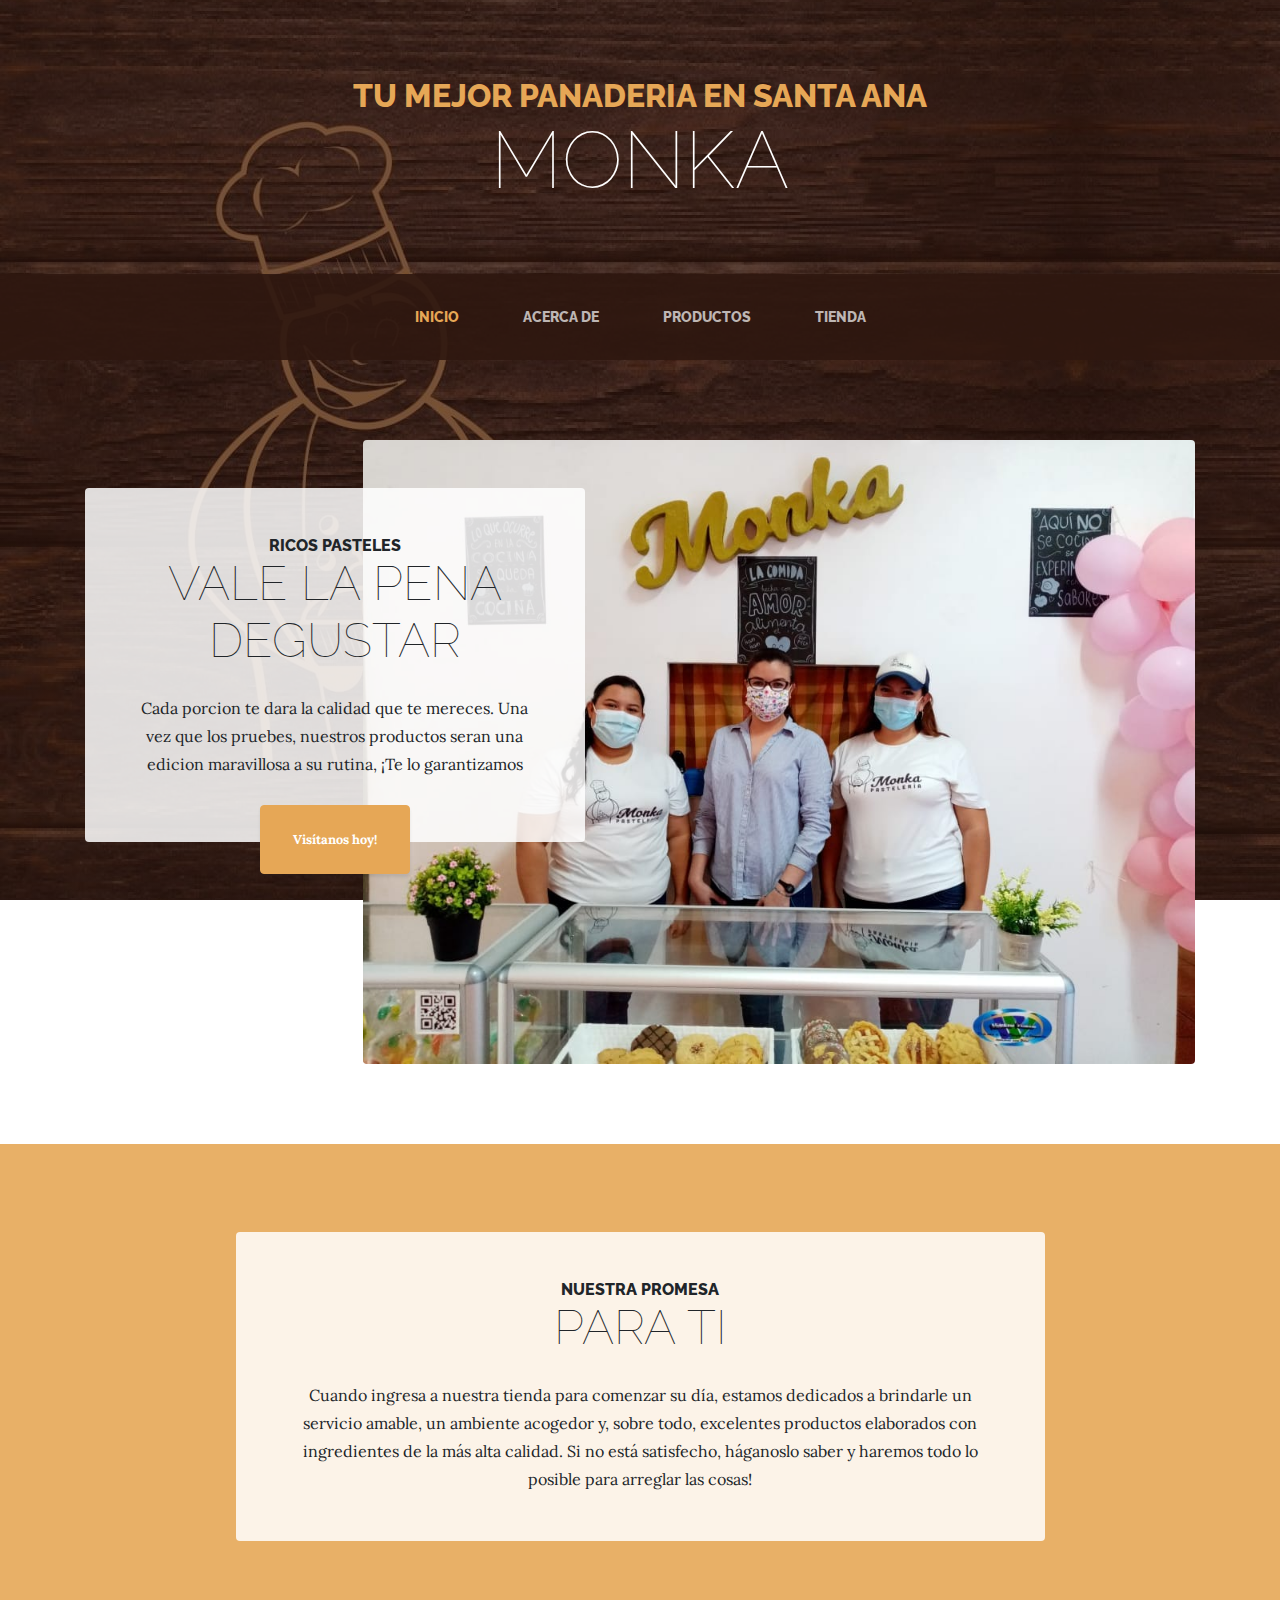
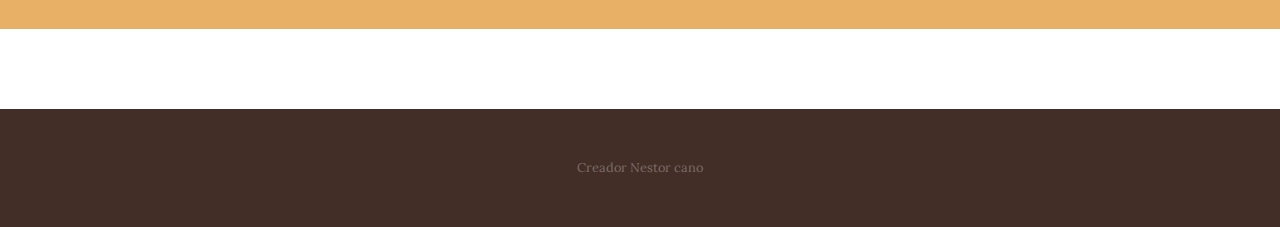
<file: index.html>
<!DOCTYPE html>
<html lang="en">

<head>

  <meta charset="utf-8">
  <meta name="viewport" content="width=device-width, initial-scale=1, shrink-to-fit=no">
  <meta name="description" content="">
  <meta name="author" content="">
  <link href="vendor/bootstrap/css/bootstrap.min.css" rel="stylesheet">
  <link href="https://fonts.googleapis.com/css?family=Raleway:100,100i,200,200i,300,300i,400,400i,500,500i,600,600i,700,700i,800,800i,900,900i" rel="stylesheet">
  <link href="https://fonts.googleapis.com/css?family=Lora:400,400i,700,700i" rel="stylesheet">
  <link href="css/business-casual.min.css" rel="stylesheet">
  <link rel="icon" href="favicon (1).ico">

  <title>Monka</title>

</head>

<body>

  <h1 class="site-heading text-center text-white d-none d-lg-block">
    <span class="site-heading-upper text-primary mb-3">Tu mejor panaderia en Santa ana</span>
    <span class="site-heading-lower">MONKA</span>
  </h1>

  <!-- Navigation -->
  <nav class="navbar navbar-expand-lg navbar-dark py-lg-4" id="mainNav">
    <div class="container">
      <a class="navbar-brand text-uppercase text-expanded font-weight-bold d-lg-none" href="#">Start Bootstrap</a>
      <button class="navbar-toggler" type="button" data-toggle="collapse" data-target="#navbarResponsive" aria-controls="navbarResponsive" aria-expanded="false" aria-label="Toggle navigation">
        <span class="navbar-toggler-icon"></span>
      </button>
      <div class="collapse navbar-collapse" id="navbarResponsive">
        <ul class="navbar-nav mx-auto">
          <li class="nav-item active px-lg-4">
            <a class="nav-link text-uppercase text-expanded" href="index.html">INICIO
              <span class="sr-only">(current)</span>
            </a>
          </li>
          <li class="nav-item px-lg-4">
            <a class="nav-link text-uppercase text-expanded" href="acerca de.html">ACERCA DE</a>
          </li>
          <li class="nav-item px-lg-4">
            <a class="nav-link text-uppercase text-expanded" href="productos.html">PRODUCTOS</a>
          </li>
          <li class="nav-item px-lg-4">
            <a class="nav-link text-uppercase text-expanded" href="tienda.html">TIENDA</a>
          </li>
        </ul>
      </div>
    </div>
  </nav>

  <section class="page-section clearfix">
    <div class="container">
      <div class="intro">
        <img class="intro-img img-fluid mb-3 mb-lg-0 rounded" src="img/presen.jpg" alt="">
        <div class="intro-text left-0 text-center bg-faded p-5 rounded">
          <h2 class="section-heading mb-4">
            <span class="section-heading-upper">Ricos Pasteles</span>
            <span class="section-heading-lower">Vale La Pena Degustar</span>
          </h2>
          <p class="mb-3">Cada porcion te dara la calidad que te mereces. Una vez que los pruebes, nuestros productos seran una edicion maravillosa a su rutina, ¡Te lo garantizamos</p>
          <div class="intro-button mx-auto">
            <a class="btn btn-primary btn-xl" href="#">Visítanos hoy!</a>
          </div>
        </div>
      </div>
    </div>
  </section>

  <section class="page-section cta">
    <div class="container">
      <div class="row">
        <div class="col-xl-9 mx-auto">
          <div class="cta-inner text-center rounded">
            <h2 class="section-heading mb-4">
              <span class="section-heading-upper">NUESTRA PROMESA</span>
              <span class="section-heading-lower">PARA TI</span>
            </h2>
            <p class="mb-0">Cuando ingresa a nuestra tienda para comenzar su día, estamos dedicados a brindarle un servicio amable, un ambiente acogedor y, sobre todo, excelentes productos elaborados con ingredientes de la más alta calidad. Si no está satisfecho, háganoslo saber y haremos todo lo posible para arreglar las cosas!</p>
          </div>
        </div>
      </div>
    </div>
  </section>
  

  <footer class="footer text-faded text-center py-5">
    <div class="container">
      <p class="m-0 small">Creador Nestor cano</p>
    </div>
  </footer>

  <!-- Bootstrap core JavaScript -->
  <script src="vendor/jquery/jquery.min.js"></script>
  <script src="vendor/bootstrap/js/bootstrap.bundle.min.js"></script>

</body>

</html>
</file>
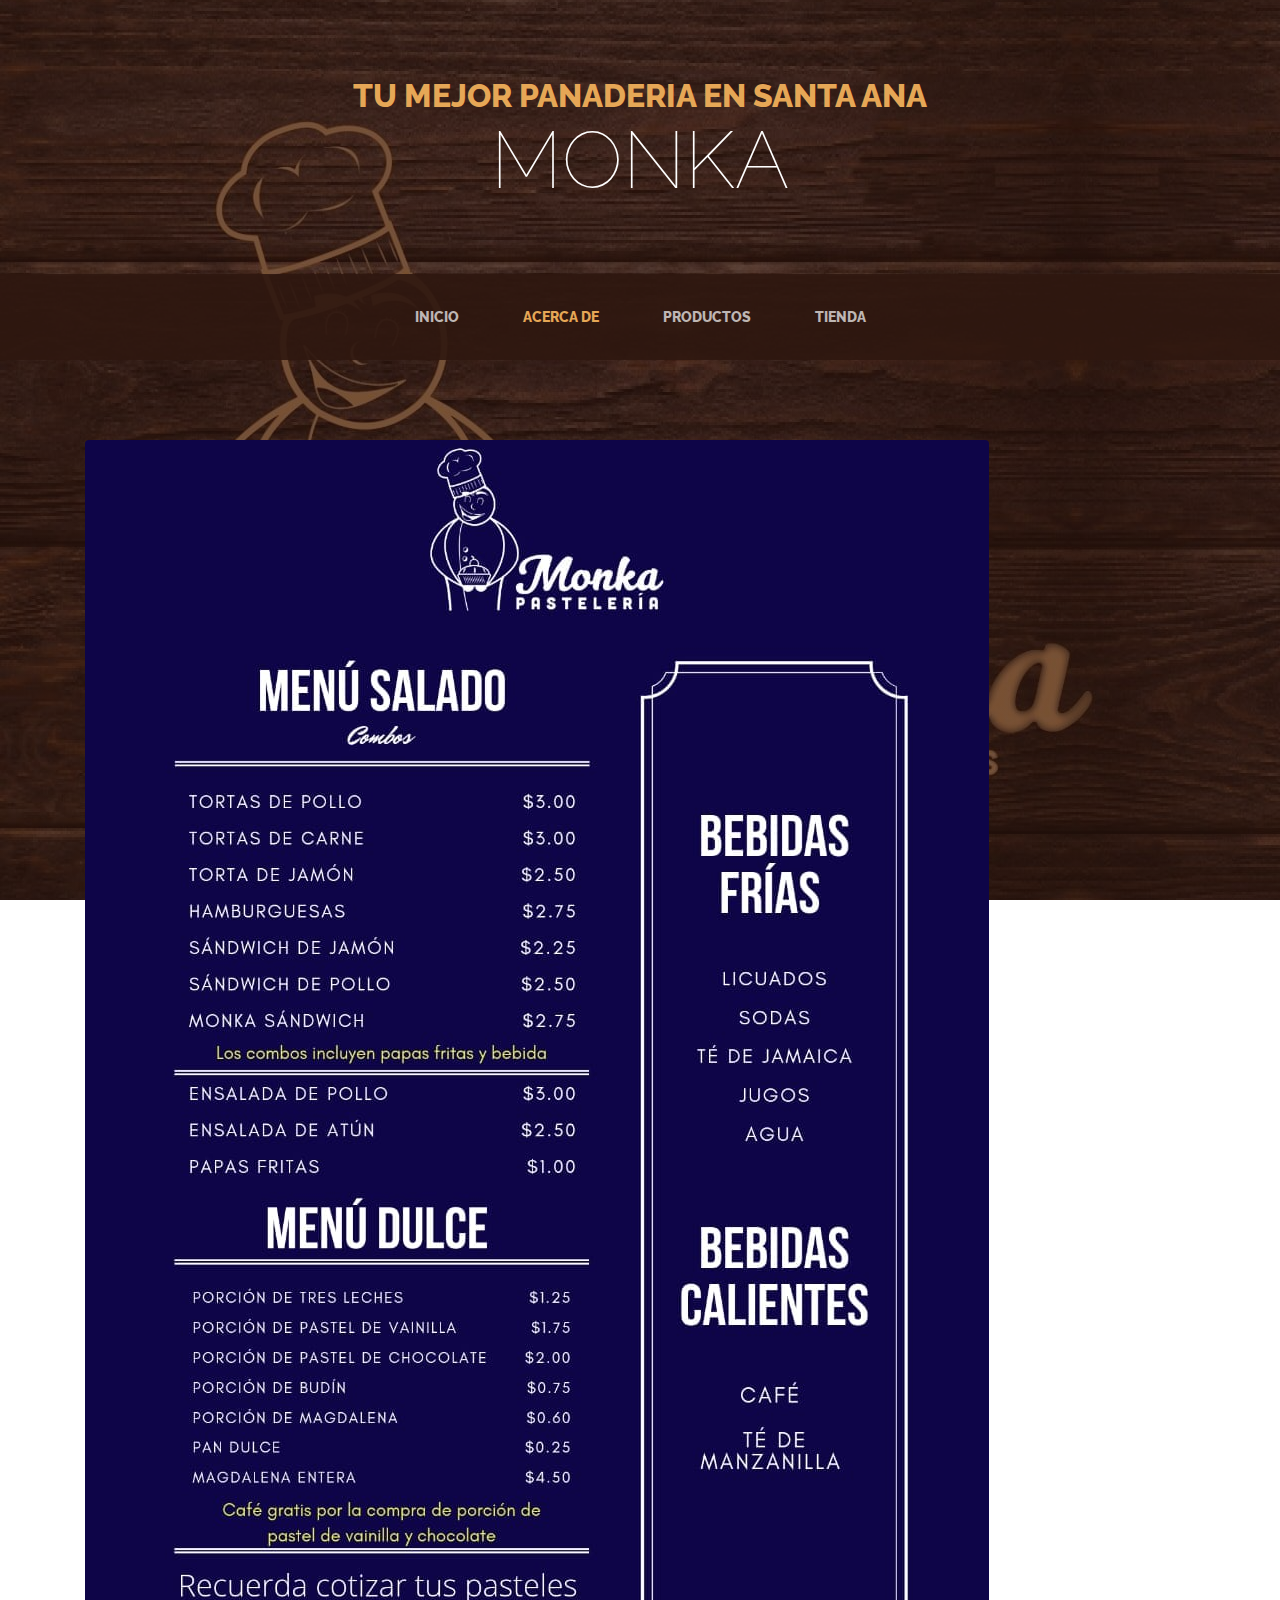
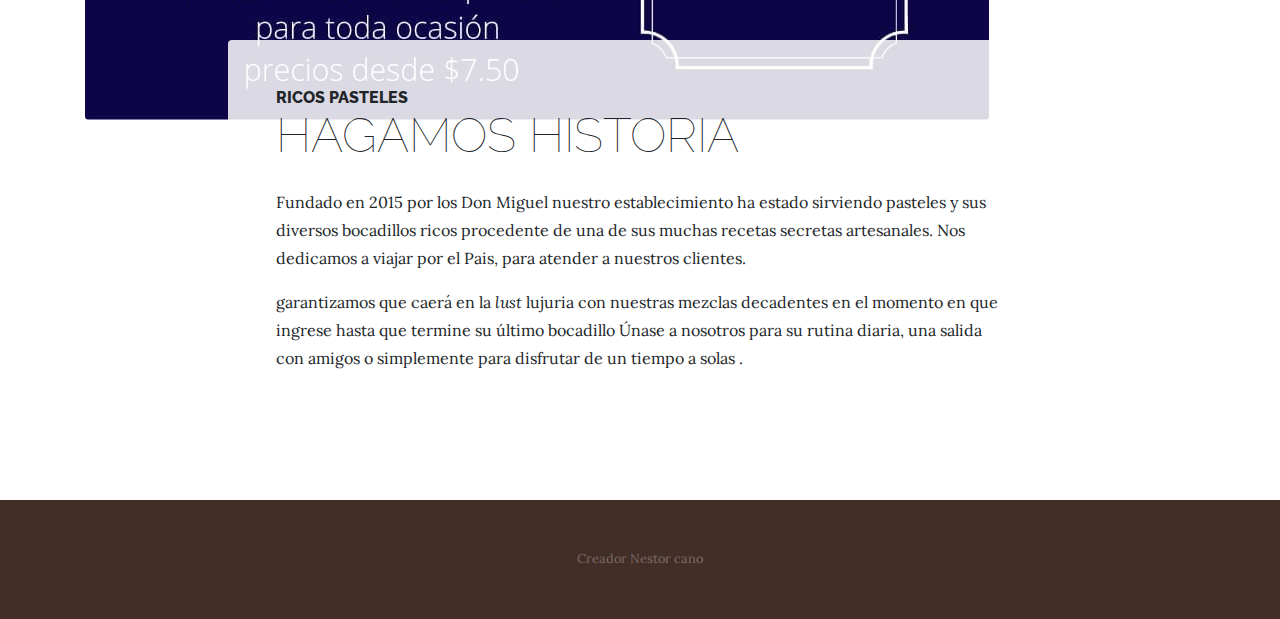
<file: acerca de.html>
<!DOCTYPE html>
<html lang="en">

<head>

  <meta charset="utf-8">
  <meta name="viewport" content="width=device-width, initial-scale=1, shrink-to-fit=no">
  <meta name="description" content="">
  <meta name="author" content="">
  <title>Monka</title>
  <link href="vendor/bootstrap/css/bootstrap.min.css" rel="stylesheet">
  <link href="https://fonts.googleapis.com/css?family=Raleway:100,100i,200,200i,300,300i,400,400i,500,500i,600,600i,700,700i,800,800i,900,900i" rel="stylesheet">
  <link href="https://fonts.googleapis.com/css?family=Lora:400,400i,700,700i" rel="stylesheet">
  <link href="css/business-casual.min.css" rel="stylesheet">
  <link rel="icon" href="favicon (1).ico">

</head>

<body>

  <h1 class="site-heading text-center text-white d-none d-lg-block">
    <span class="site-heading-upper text-primary mb-3">Tu mejor panaderia en Santa ana</span>
    <span class="site-heading-lower">MONKA</span>
  </h1>

  <!-- Navigation -->
  <nav class="navbar navbar-expand-lg navbar-dark py-lg-4" id="mainNav">
    <div class="container">
      <a class="navbar-brand text-uppercase text-expanded font-weight-bold d-lg-none" href="#">Start Bootstrap</a>
      <button class="navbar-toggler" type="button" data-toggle="collapse" data-target="#navbarResponsive" aria-controls="navbarResponsive" aria-expanded="false" aria-label="Toggle navigation">
        <span class="navbar-toggler-icon"></span>
      </button>
      <div class="collapse navbar-collapse" id="navbarResponsive">
        <ul class="navbar-nav mx-auto">
          <li class="nav-item px-lg-4">
            <a class="nav-link text-uppercase text-expanded" href="index.html">INICIO
              <span class="sr-only">(current)</span>
            </a>
          </li>
          <li class="nav-item active px-lg-4">
            <a class="nav-link text-uppercase text-expanded" href="acerca de.html">ACERCA DE</a>
          </li>
          <li class="nav-item px-lg-4">
            <a class="nav-link text-uppercase text-expanded" href="productos.html">PRODUCTOS</a>
          </li>
          <li class="nav-item px-lg-4">
            <a class="nav-link text-uppercase text-expanded" href="tienda.html">TIENDA</a>
          </li>
        </ul>
      </div>
    </div>
  </nav>

  <section class="page-section about-heading">
    <div class="container">
      <img class="img-fluid rounded about-heading-img mb-3 mb-lg-0" src="img/bebdidas.jpg" alt="">
      <div class="about-heading-content">
        <div class="row">
          <div class="col-xl-9 col-lg-10 mx-auto">
            <div class="bg-faded rounded p-5">
              <h2 class="section-heading mb-4">
                <span class="section-heading-upper">RICOS PASTELES</span>
                <span class="section-heading-lower">HAGAMOS HISTORIA</span>
              </h2>
              <p>Fundado en 2015 por los Don Miguel nuestro establecimiento ha estado sirviendo pasteles y sus diversos bocadillos ricos procedente de una de sus muchas recetas secretas artesanales. Nos dedicamos a viajar por el Pais, para atender a nuestros clientes.</p>
              <p class="mb-0">garantizamos que caerá en la  <em>lust</em> lujuria con nuestras mezclas decadentes en el momento en que ingrese hasta que termine su último bocadillo Únase a nosotros para su rutina diaria, una salida con amigos o simplemente para disfrutar de un tiempo a solas
                .</p>
            </div>
          </div>
        </div>
      </div>
    </div>
  </section>

  <footer class="footer text-faded text-center py-5">
    <div class="container">
      <p class="m-0 small">Creador Nestor cano</p>
    </div>
  </footer>

  <!-- Bootstrap core JavaScript -->
  <script src="vendor/jquery/jquery.min.js"></script>
  <script src="vendor/bootstrap/js/bootstrap.bundle.min.js"></script>

</body>

</html>
</file>
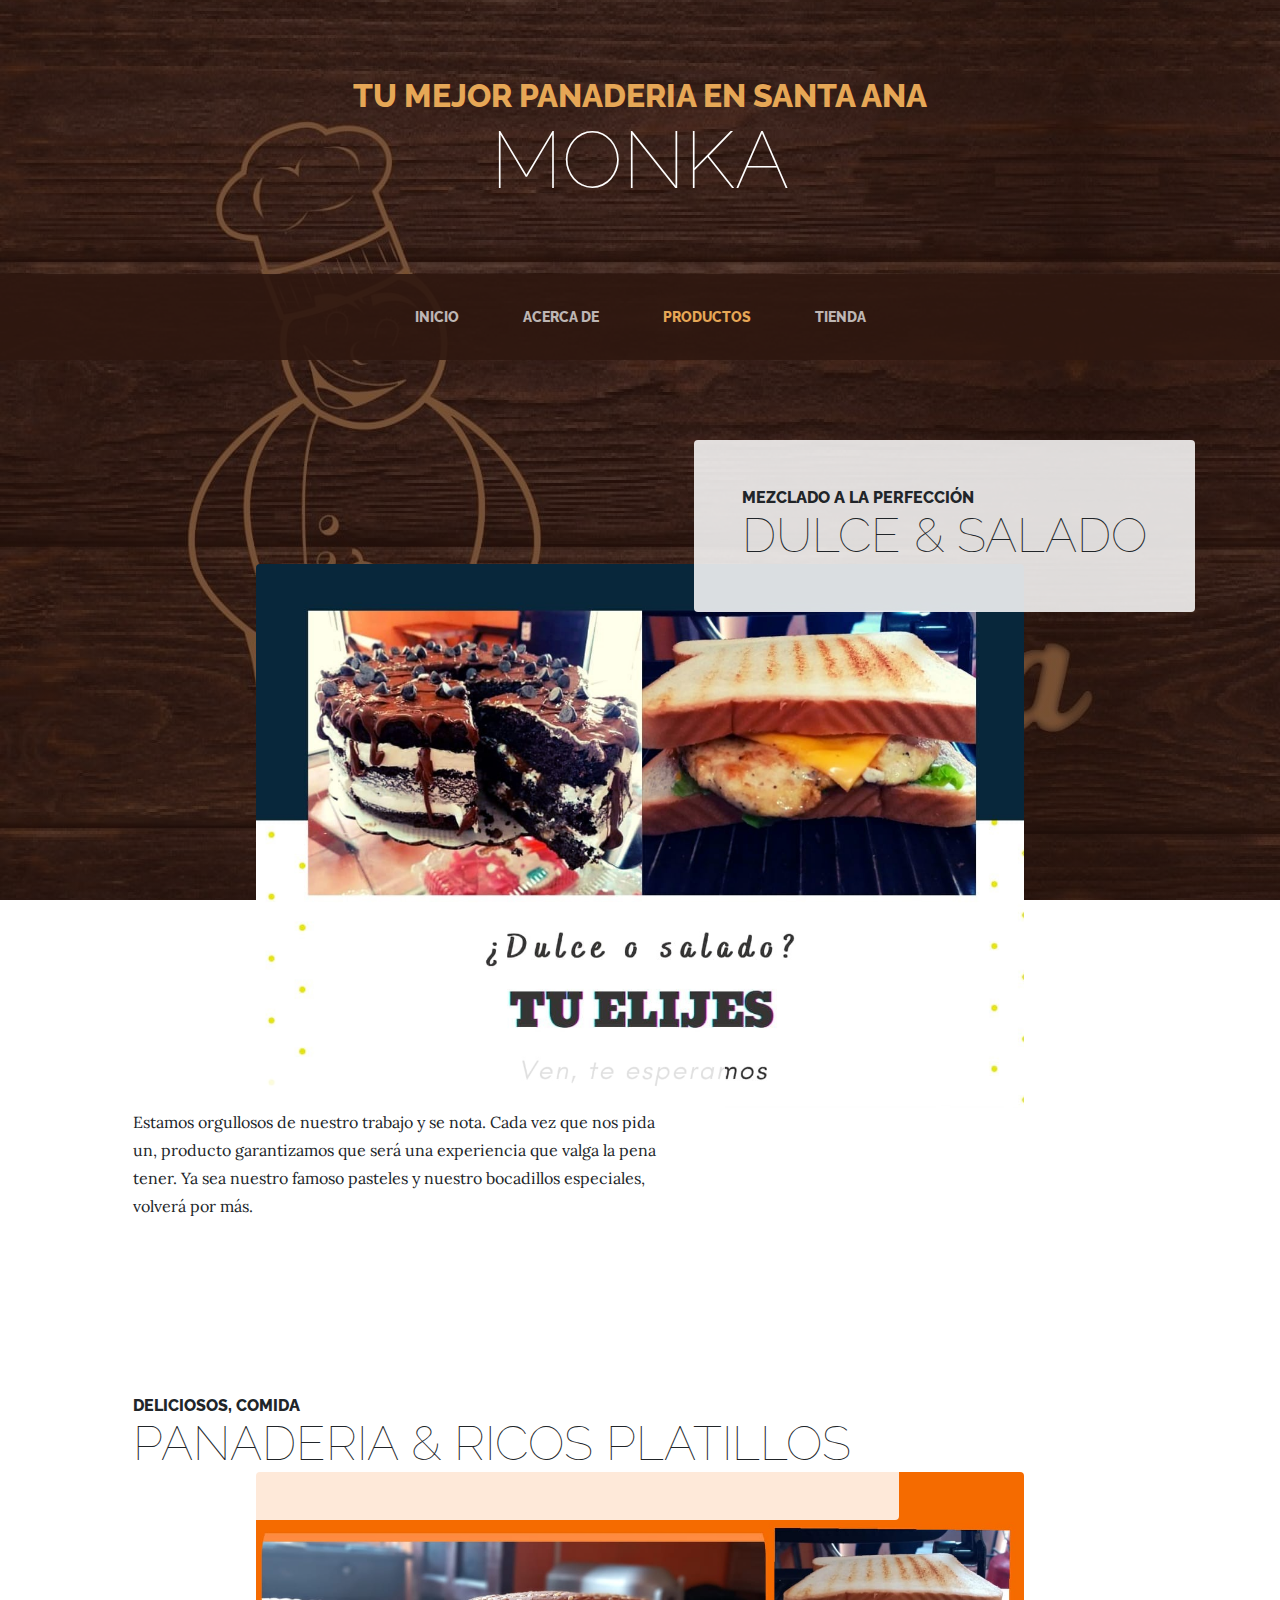
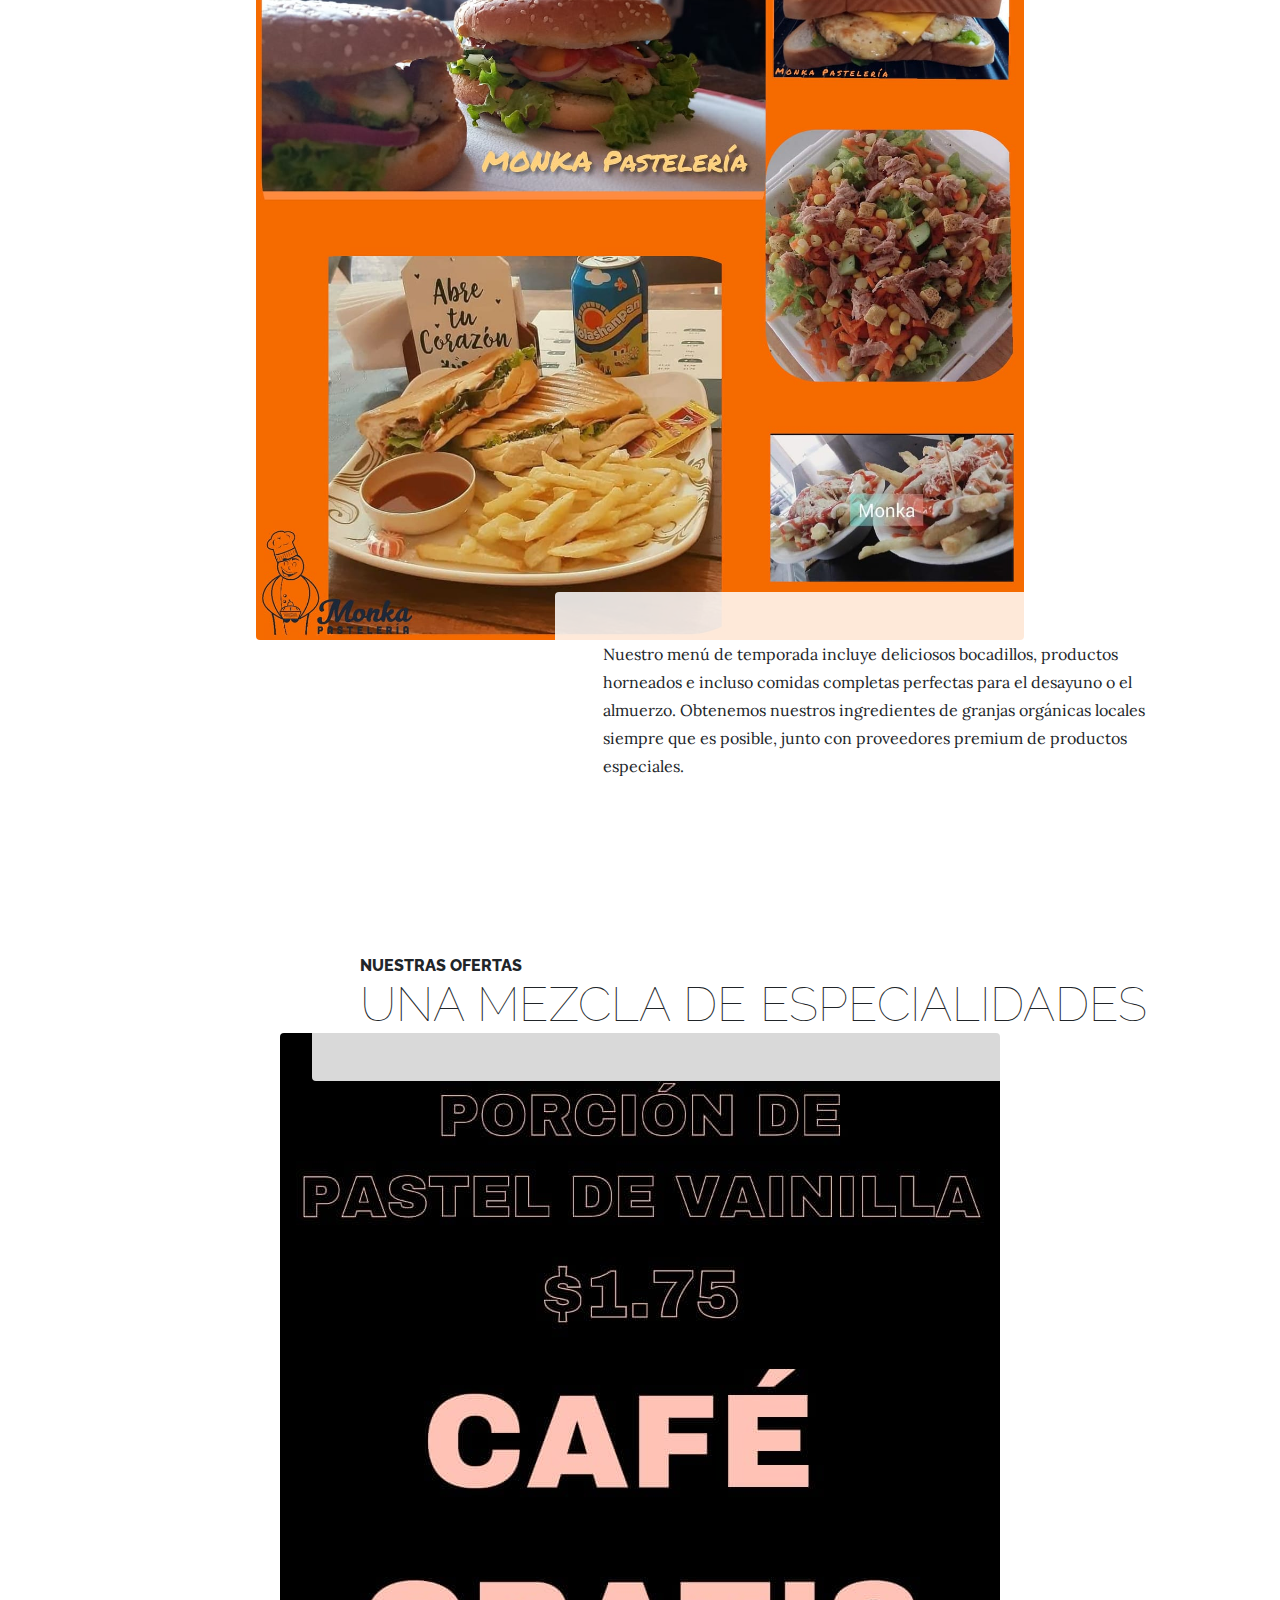
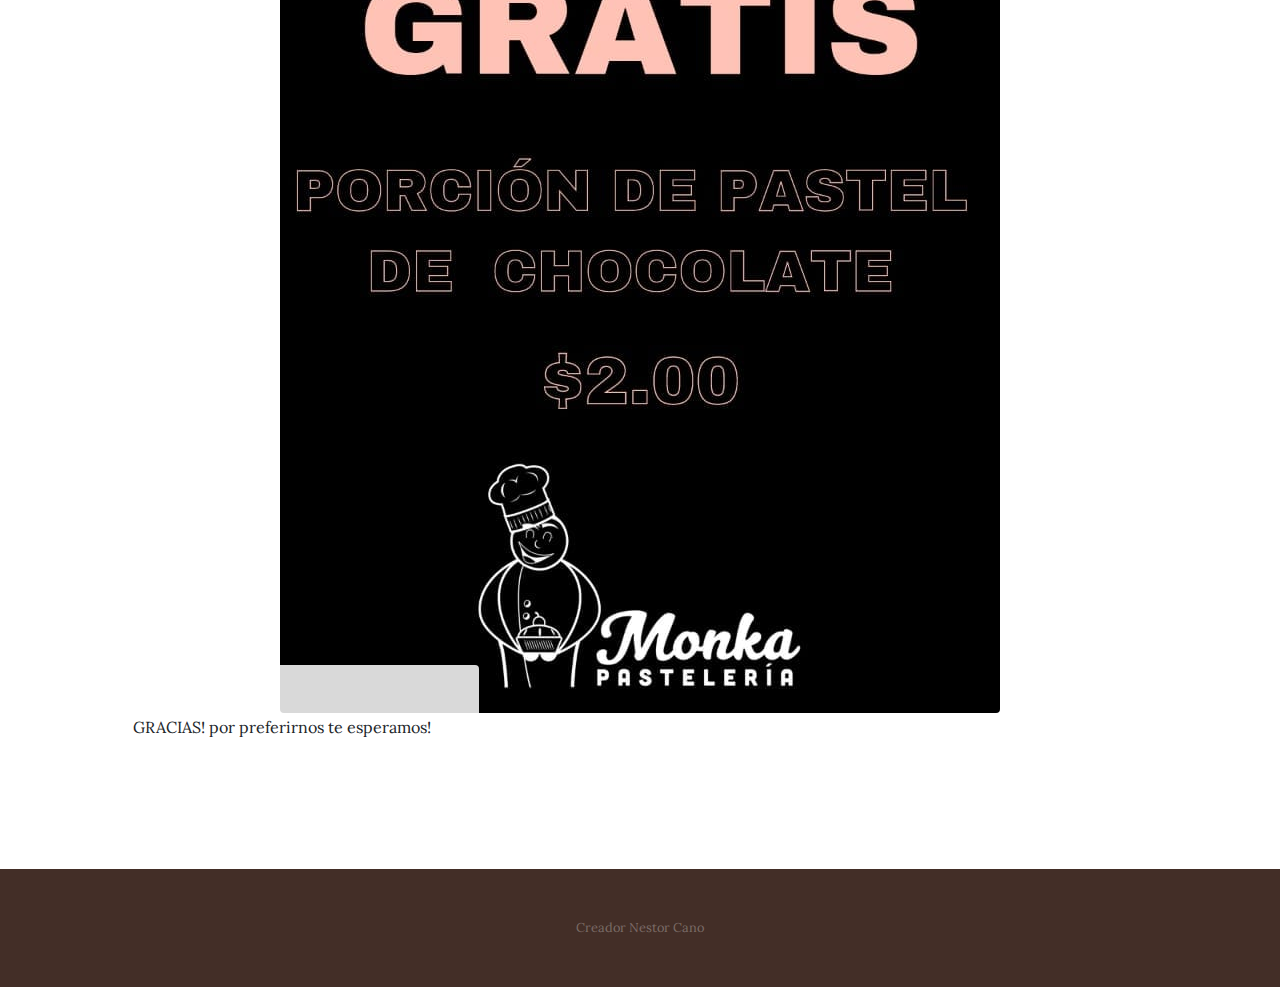
<file: productos.html>
<!DOCTYPE html>
<html lang="en">

<head>

  <meta charset="utf-8">
  <meta name="viewport" content="width=device-width, initial-scale=1, shrink-to-fit=no">
  <meta name="description" content="">
  <meta name="author" content="">

  <title>Monka</title>

  <!-- Bootstrap core CSS -->
  <link href="vendor/bootstrap/css/bootstrap.min.css" rel="stylesheet">
  <link rel="icon" href="favicon (1).ico">


  <!-- Custom fonts for this template -->
  <link href="https://fonts.googleapis.com/css?family=Raleway:100,100i,200,200i,300,300i,400,400i,500,500i,600,600i,700,700i,800,800i,900,900i" rel="stylesheet">
  <link href="https://fonts.googleapis.com/css?family=Lora:400,400i,700,700i" rel="stylesheet">

  <!-- Custom styles for this template -->
  <link href="css/business-casual.min.css" rel="stylesheet">

</head>

<body>

  <h1 class="site-heading text-center text-white d-none d-lg-block">
    <span class="site-heading-upper text-primary mb-3">Tu mejor panaderia en Santa ana</span>
    <span class="site-heading-lower">MONKA</span>
  </h1>

  <!-- Navigation -->
  <nav class="navbar navbar-expand-lg navbar-dark py-lg-4" id="mainNav">
    <div class="container">
      <a class="navbar-brand text-uppercase text-expanded font-weight-bold d-lg-none" href="#">Start Bootstrap</a>
      <button class="navbar-toggler" type="button" data-toggle="collapse" data-target="#navbarResponsive" aria-controls="navbarResponsive" aria-expanded="false" aria-label="Toggle navigation">
        <span class="navbar-toggler-icon"></span>
      </button>
      <div class="collapse navbar-collapse" id="navbarResponsive">
        <ul class="navbar-nav mx-auto">
          <li class="nav-item px-lg-4">
            <a class="nav-link text-uppercase text-expanded" href="index.html">INICIO
              <span class="sr-only">(current)</span>
            </a>
          </li>
          <li class="nav-item px-lg-4">
            <a class="nav-link text-uppercase text-expanded" href="acerca de.html">ACERCA DE</a>
          </li>
          <li class="nav-item active px-lg-4">
            <a class="nav-link text-uppercase text-expanded" href="productos.html">PRODUCTOS</a>
          </li>
          <li class="nav-item px-lg-4">
            <a class="nav-link text-uppercase text-expanded" href="tienda.html">TIENDA</a>
          </li>
        </ul>
      </div>
    </div>
  </nav>

  <section class="page-section">
    <div class="container">
      <div class="product-item">
        <div class="product-item-title d-flex">
          <div class="bg-faded p-5 d-flex ml-auto rounded">
            <h2 class="section-heading mb-0">
              <span class="section-heading-upper">MEZCLADO A LA PERFECCIÓN</span>
              <span class="section-heading-lower">Dulce &amp; Salado</span>
            </h2>
          </div>
        </div>
        <img class="product-item-img mx-auto d-flex rounded img-fluid mb-3 mb-lg-0" src="img/preferencia.jpg" alt="">
        <div class="product-item-description d-flex mr-auto">
          <div class="bg-faded p-5 rounded">
            <p class="mb-0">Estamos orgullosos de nuestro trabajo y se nota. Cada vez que nos pida un, producto garantizamos que será una experiencia que valga la pena tener. Ya sea nuestro famoso pasteles y nuestro bocadillos especiales, volverá por más.</p>
          </div>
        </div>
      </div>
    </div>
  </section>

  <section class="page-section">
    <div class="container">
      <div class="product-item">
        <div class="product-item-title d-flex">
          <div class="bg-faded p-5 d-flex mr-auto rounded">
            <h2 class="section-heading mb-0">
              <span class="section-heading-upper">DELICIOSOS,  COMIDA</span>
              <span class="section-heading-lower">PANADERIA &amp; RICOS PLATILLOS</span>
            </h2>
          </div>
        </div>
        <img class="product-item-img mx-auto d-flex rounded img-fluid mb-3 mb-lg-0" src="img/diversos.jpg" alt="">
        <div class="product-item-description d-flex ml-auto">
          <div class="bg-faded p-5 rounded">
            <p class="mb-0">Nuestro menú de temporada incluye deliciosos bocadillos, productos horneados e incluso comidas completas perfectas para el desayuno o el almuerzo. Obtenemos nuestros ingredientes de granjas orgánicas locales siempre que es posible, junto con proveedores premium de productos especiales.</p>
          </div>
        </div>
      </div>
    </div>
  </section>

  <section class="page-section">
    <div class="container">
      <div class="product-item">
        <div class="product-item-title d-flex">
          <div class="bg-faded p-5 d-flex ml-auto rounded">
            <h2 class="section-heading mb-0">
              <span class="section-heading-upper">NUESTRAS OFERTAS</span>
              <span class="section-heading-lower">UNA MEZCLA DE ESPECIALIDADES</span>
            </h2>
          </div>
        </div>
        <img class="product-item-img mx-auto d-flex rounded img-fluid mb-3 mb-lg-0" src="img/ofertas.jpg" alt="">
        <div class="product-item-description d-flex mr-auto">
          <div class="bg-faded p-5 rounded">
            <p class="mb-0">GRACIAS! por preferirnos te esperamos!</p>
          </div>
        </div>
      </div>
    </div>
  </section>

  <footer class="footer text-faded text-center py-5">
    <div class="container">
      <p class="m-0 small">Creador Nestor Cano</p>
    </div>
  </footer>

  <!-- Bootstrap core JavaScript -->
  <script src="vendor/jquery/jquery.min.js"></script>
  <script src="vendor/bootstrap/js/bootstrap.bundle.min.js"></script>

</body>

</html>
</file>
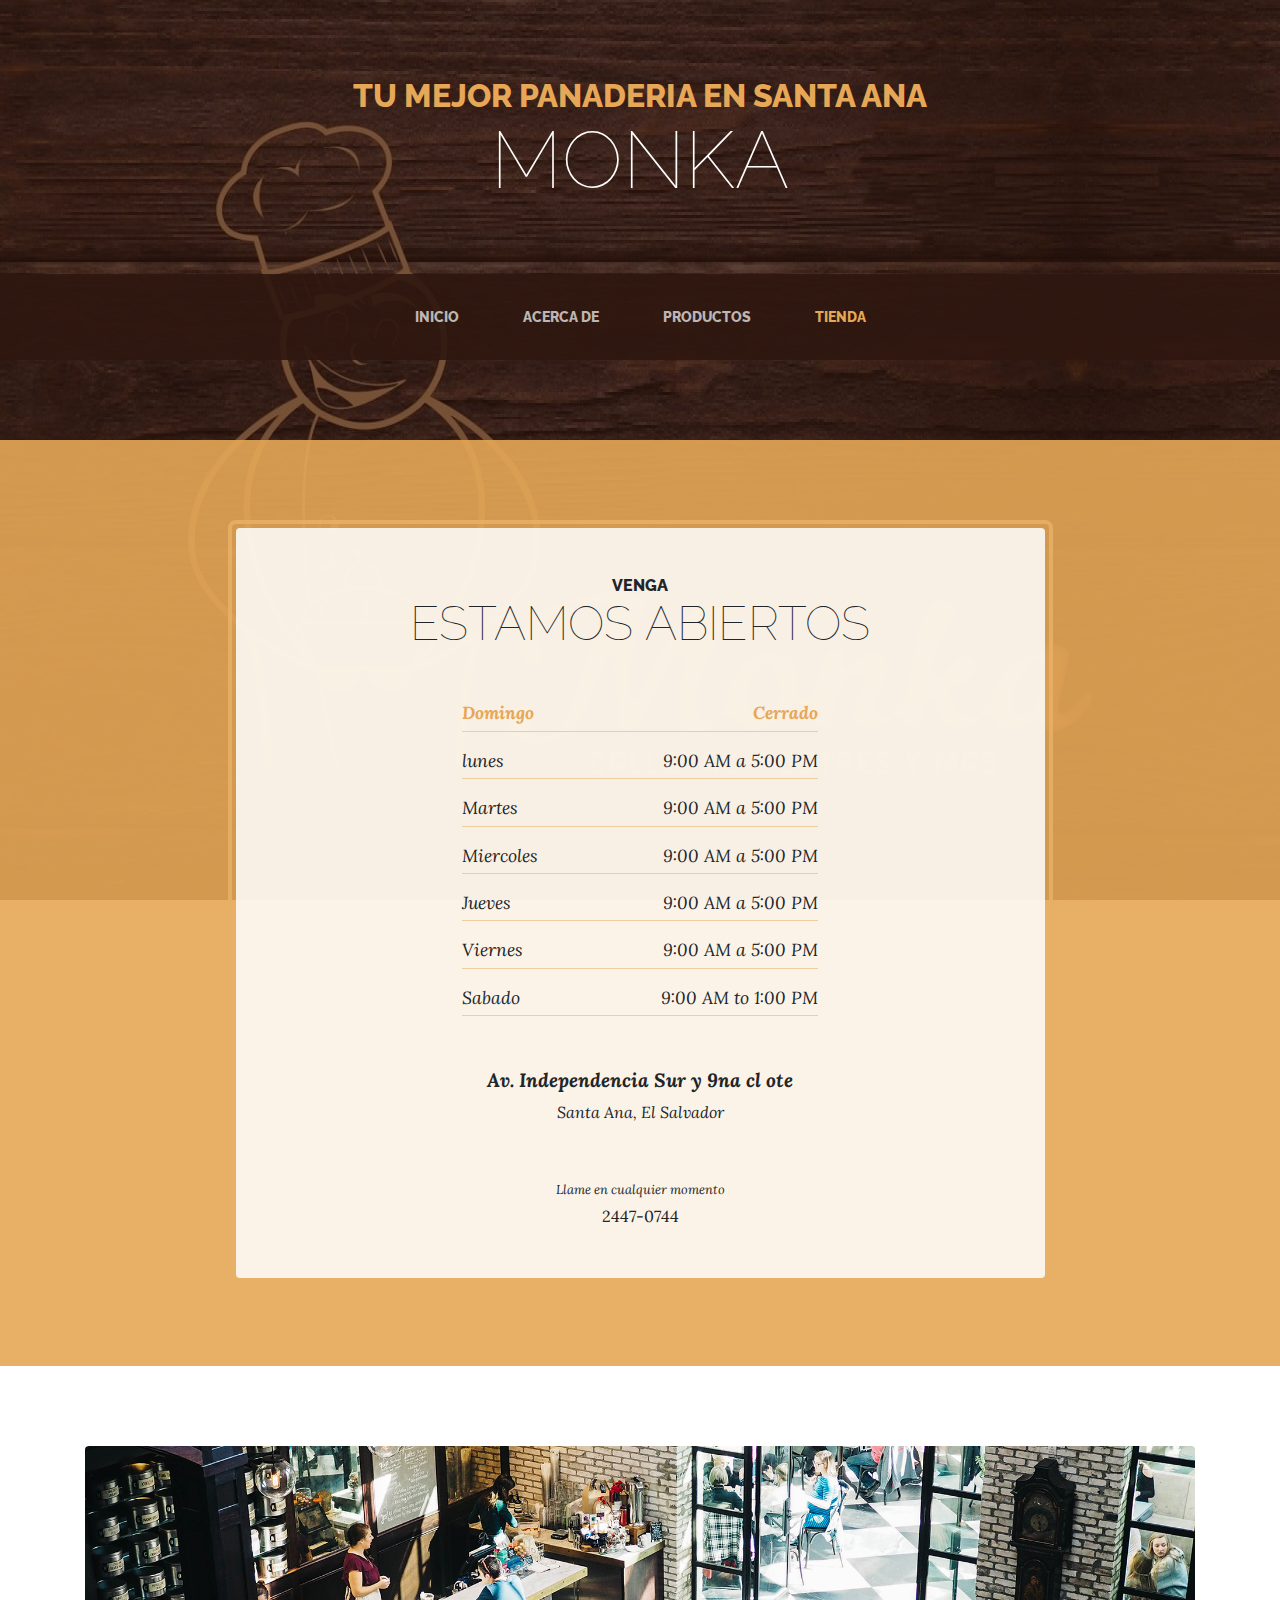
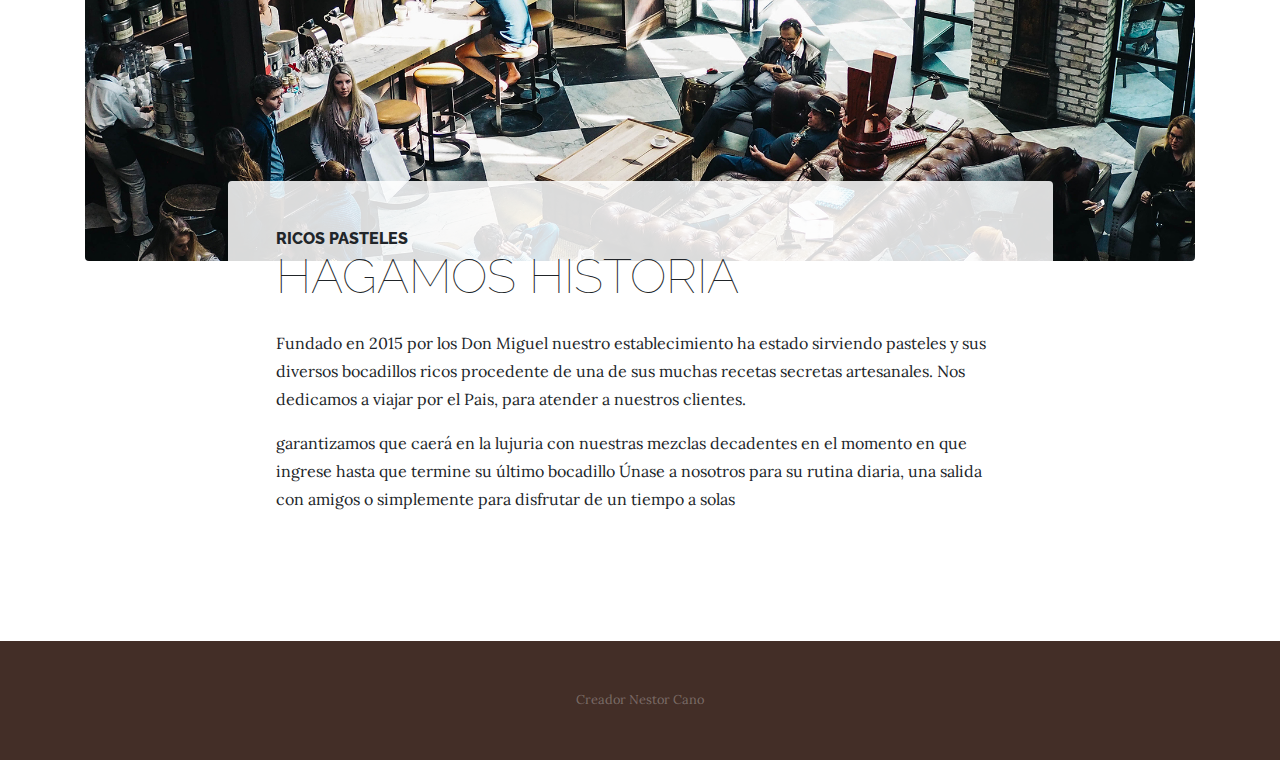
<file: tienda.html>
<!DOCTYPE html>
<html lang="en">

  <head>

    <meta charset="utf-8">
    <meta name="viewport" content="width=device-width, initial-scale=1, shrink-to-fit=no">
    <meta name="description" content="">
    <meta name="author" content="">

    <title>Monka</title>

    <!-- Bootstrap core CSS -->
    <link href="vendor/bootstrap/css/bootstrap.min.css" rel="stylesheet">
    <link rel="icon" href="favicon (1).ico">

    <!-- Custom fonts for this template -->
    <link href="https://fonts.googleapis.com/css?family=Raleway:100,100i,200,200i,300,300i,400,400i,500,500i,600,600i,700,700i,800,800i,900,900i" rel="stylesheet">
    <link href="https://fonts.googleapis.com/css?family=Lora:400,400i,700,700i" rel="stylesheet">

    <!-- Custom styles for this template -->
    <link href="css/business-casual.min.css" rel="stylesheet">

  </head>

  <body>

    <h1 class="site-heading text-center text-white d-none d-lg-block">
      <span class="site-heading-upper text-primary mb-3">Tu mejor panaderia en Santa ana</span>
      <span class="site-heading-lower">Monka</span>
    </h1>

    <!-- Navigation -->
    <nav class="navbar navbar-expand-lg navbar-dark py-lg-4" id="mainNav">
      <div class="container">
        <a class="navbar-brand text-uppercase text-expanded font-weight-bold d-lg-none" href="#">Start Bootstrap</a>
        <button class="navbar-toggler" type="button" data-toggle="collapse" data-target="#navbarResponsive" aria-controls="navbarResponsive" aria-expanded="false" aria-label="Toggle navigation">
          <span class="navbar-toggler-icon"></span>
        </button>
        <div class="collapse navbar-collapse" id="navbarResponsive">
          <ul class="navbar-nav mx-auto">
            <li class="nav-item px-lg-4">
              <a class="nav-link text-uppercase text-expanded" href="index.html">INICIO
                <span class="sr-only">(current)</span>
              </a>
            </li>
            <li class="nav-item px-lg-4">
              <a class="nav-link text-uppercase text-expanded" href="acerca de.html">ACERCA DE</a>
            </li>
            <li class="nav-item px-lg-4">
              <a class="nav-link text-uppercase text-expanded" href="productos.html">PRODUCTOS</a>
            </li>
            <li class="nav-item active px-lg-4">
              <a class="nav-link text-uppercase text-expanded" href="tienda.html">TIENDA</a>
            </li>
          </ul>
        </div>
      </div>
    </nav>

    <section class="page-section cta">
      <div class="container">
        <div class="row">
          <div class="col-xl-9 mx-auto">
            <div class="cta-inner text-center rounded">
              <h2 class="section-heading mb-5">
                <span class="section-heading-upper">VENGA</span>
                <span class="section-heading-lower">ESTAMOS ABIERTOS</span>
              </h2>
              <ul class="list-unstyled list-hours mb-5 text-left mx-auto">
                <li class="list-unstyled-item list-hours-item d-flex">
                  Domingo
                  <span class="ml-auto">Cerrado</span>
                </li>
                <li class="list-unstyled-item list-hours-item d-flex">
                  lunes
                  <span class="ml-auto">9:00 AM a 5:00 PM</span>
                </li>
                <li class="list-unstyled-item list-hours-item d-flex">
                  Martes
                  <span class="ml-auto">9:00 AM a 5:00 PM</span>
                </li>
                <li class="list-unstyled-item list-hours-item d-flex">
                  Miercoles
                  <span class="ml-auto">9:00 AM a 5:00 PM</span>
                </li>
                <li class="list-unstyled-item list-hours-item d-flex">
                  Jueves
                  <span class="ml-auto">9:00 AM a 5:00 PM</span>
                </li>
                <li class="list-unstyled-item list-hours-item d-flex">
                  Viernes
                  <span class="ml-auto">9:00 AM a 5:00 PM</span>
                </li>
                <li class="list-unstyled-item list-hours-item d-flex">
                  Sabado
                  <span class="ml-auto">9:00 AM to 1:00 PM</span>
                </li>
              </ul>
              <p class="address mb-5">
                <em>
                  <strong>Av. Independencia Sur y 9na cl ote </strong>
                  <br>
                  Santa Ana, El Salvador
                </em>
              </p>
              <p class="mb-0">
                <small>
                  <em>Llame en cualquier momento</em>
                </small>
                <br>
                2447-0744
              </p>
            </div>
          </div>
        </div>
      </div>
    </section>

    <section class="page-section about-heading">
      <div class="container">
        <img class="img-fluid rounded about-heading-img mb-3 mb-lg-0" src="img/about.jpg" alt="">
        <div class="about-heading-content">
          <div class="row">
            <div class="col-xl-9 col-lg-10 mx-auto">
              <div class="bg-faded rounded p-5">
                <h2 class="section-heading mb-4">
                  <span class="section-heading-upper">RICOS PASTELES </span>
                  <span class="section-heading-lower">HAGAMOS HISTORIA</span>
                </h2>
                <p>
                  Fundado en 2015 por los Don Miguel nuestro establecimiento ha estado sirviendo pasteles y sus diversos bocadillos ricos procedente de una de sus muchas recetas secretas artesanales. Nos dedicamos a viajar por el Pais, para atender a nuestros clientes.</p>
                <p class="mb-0">garantizamos que caerá en la 
                  <em></em>lujuria con nuestras mezclas decadentes en el momento en que ingrese hasta que termine su último bocadillo Únase a nosotros para su rutina diaria, una salida con amigos o simplemente para disfrutar de un tiempo a solas
                  </p>
              </div>
            </div>
          </div>
        </div>
      </div>
    </section>

    <footer class="footer text-faded text-center py-5">
      <div class="container">
        <p class="m-0 small">Creador Nestor Cano</p>
      </div>
    </footer>

    <!-- Bootstrap core JavaScript -->
    <script src="vendor/jquery/jquery.min.js"></script>
    <script src="vendor/bootstrap/js/bootstrap.bundle.min.js"></script>

    <!-- Script to highlight the active date in the hours list -->
    <script>
      $('.list-hours li').eq(new Date().getDay()).addClass('today');
    </script>

  </body>

</html>
</file>
<file: css/business-casual.min.css>
/*!
 * Start Bootstrap - Business Casual v5.0.11 (https://startbootstrap.com/theme/business-casual)
 * Copyright 2013-2020 Start Bootstrap
 * Licensed under MIT (https://github.com/StartBootstrap/startbootstrap-business-casual/blob/master/LICENSE)
 */body{font-family:Lora;background-image:linear-gradient(rgba(47,23,15,.65),rgba(47,23,15,.65)),url(../img/pastelria.jpg);background-attachment:fixed;background-position:center;background-size:cover}h1,h2,h3,h4,h5,h6{font-family:Raleway}p{line-height:1.75}.text-faded{color:rgba(255,255,255,.3)}.site-heading{margin-top:5rem;margin-bottom:5rem;text-transform:uppercase;line-height:1;font-family:Raleway}.site-heading .site-heading-upper{display:block;font-size:2rem;font-weight:800}.site-heading .site-heading-lower{font-size:5rem;font-weight:100;line-height:4rem}.page-section{margin-top:5rem;margin-bottom:5rem}.section-heading{text-transform:uppercase}.section-heading .section-heading-upper{display:block;font-size:1rem;font-weight:800}.section-heading .section-heading-lower{display:block;font-size:3rem;font-weight:100}.bg-faded{background-color:rgba(255,255,255,.85)}#mainNav{background-color:rgba(47,23,15,.9);font-family:Raleway}#mainNav .navbar-brand{color:#e6a756}#mainNav .navbar-nav .nav-item .nav-link{color:rgba(255,255,255,.7);font-weight:800}#mainNav .navbar-nav .nav-item.active .nav-link{color:#e6a756}@media (min-width:992px){#mainNav .navbar-nav .nav-item .nav-link{font-size:.9rem}#mainNav .navbar-nav .nav-item .nav-link:hover{color:rgba(255,255,255,.4)}#mainNav .navbar-nav .nav-item.active .nav-link:hover{color:#e6a756}}.btn-xl{font-weight:700;font-size:.8rem;padding-top:1.5rem;padding-bottom:1.5rem;padding-left:2rem;padding-right:2rem}.intro{position:relative}@media (min-width:992px){.intro .intro-img{width:75%;float:right}.intro .intro-text{left:0;width:60%;margin-top:3rem;position:absolute}.intro .intro-text .intro-button{width:100%;left:0;position:absolute;bottom:-2rem}}@media (min-width:1200px){.intro .intro-text{width:45%}}.cta{padding-top:5rem;padding-bottom:5rem;background-color:rgba(230,167,86,.9)}.cta .cta-inner{position:relative;padding:3rem;margin:.5rem;background-color:rgba(255,255,255,.85)}.cta .cta-inner:before{border-radius:.5rem;content:'';position:absolute;top:-.5rem;bottom:-.5rem;left:-.5rem;right:-.5rem;border:.25rem solid rgba(255,255,255,.85);z-index:-1}@media (min-width:992px){.about-heading .about-heading-img{position:relative;z-index:0}.about-heading .about-heading-content{margin-top:-5rem;position:relative;z-index:1}}@media (min-width:992px){.product-item .product-item-title{position:relative;z-index:1;margin-bottom:-3rem}.product-item .product-item-img{position:relative;z-index:0;max-width:60vw}.product-item .product-item-description{position:relative;z-index:1;margin-top:-3rem;max-width:50vw}}.list-hours{font-size:.9rem}.list-hours .list-hours-item{border-bottom:1px solid rgba(230,167,86,.5);padding-bottom:.25rem;margin-bottom:1rem;font-style:italic}.list-hours .list-hours-item.today{font-weight:700;color:#e6a756}@media (min-width:992px){.list-hours{width:50%;font-size:1.1rem}}.address strong{font-size:1.2rem}.footer{background-color:rgba(47,23,15,.9)}.text-primary{color:#e6a756!important}.bg-primary{background-color:#e6a756!important}.btn{box-shadow:0 3px 3px 0 rgba(33,37,41,.1)}.btn-primary{background-color:#e6a756;border-color:#e6a756}.btn-primary:active,.btn-primary:focus,.btn-primary:hover{background-color:#df902a;border-color:#df902a}.font-weight-light{font-weight:100!important}
</file>
